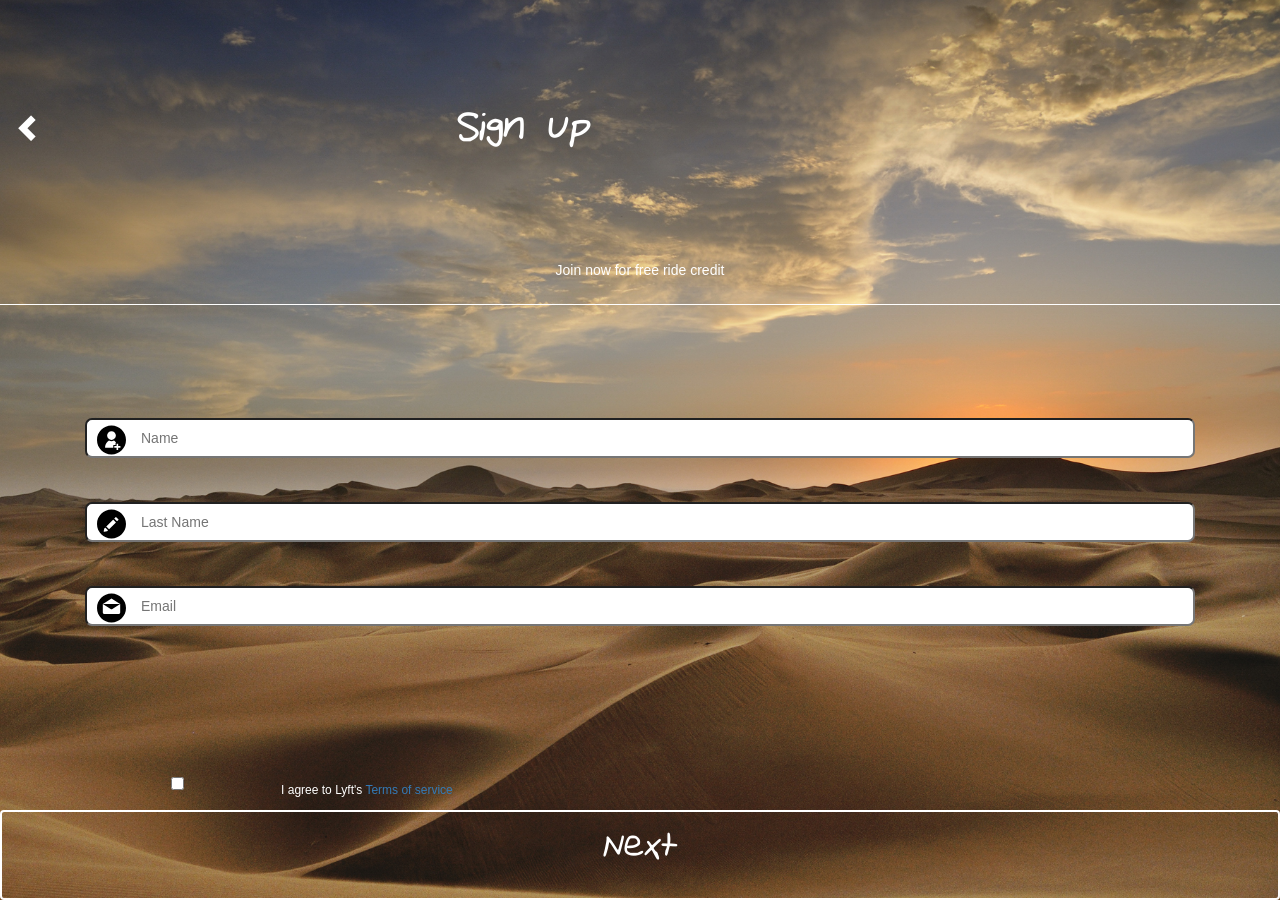
<file: vistas/vista4.html>
<!DOCTYPE html>
<html>
<head>
	    <title>Ri</title>
	    <meta charset="utf-8">
		  <meta http-equiv="X-UA-Compatible" content="IE=edge">
	  	<meta name="viewport" content="width=device-width, initial-scale=1">
	  	<link rel="stylesheet" href="https://fonts.googleapis.com/css?family=Open+Sans:400,600%7CRoboto:300,400,500" media="all">
	  	<link href="../css/bootstrap.min.css" rel="stylesheet">
       <link rel="stylesheet" type="text/css" href="../fonts/icons/font/flaticon.css">
	  	<link href="../css/vista4.css" rel="stylesheet">
</head>
<body class="fondo">
  <header >
    <div class="col-xs-12">
     <a href="vista3.html"  "><span class="glyphicon glyphicon-chevron-left margengif col-xs-1"></span></a>
  	  <h1 class=" tamaño col-xs-11">Sign up</h1>
    </div>
  	  <h5 class="letra  col-xs-12 margen2">Join now for free ride credit</h5>
  	</header>
    <div class="container">
      <div class="col-xs-12 margen">
  	    <form >
          <input type="text" name="+51" placeholder="Name" class="boton" id="texto" >
          <input type="text" name="+51" placeholder="Last Name" class="boton" id="apellido" >
          <input type="email" name="+51" placeholder="Email" class="boton" id="mail" >  
        </form>
      </div>
      <div class="col-xs-12 caja2">
        <input type="checkbox" name="check" class="col-xs-2 caja2" id="checkbox">
        <h6 class="col-xs-10 nomargin ">I agree to Lyft's <a href="#">Terms of service</a></h6>
      </div> 
    </div>
  <footer>
    <a  class="btn btn-default bot col-xs-12" id="siguiente">Next</a>
  </footer>
  <script type="text/javascript" src="../js/jquery.min.js"></script>
  <script type="text/javascript" src="../js/bootstrap.js"></script>
  <script type="text/javascript" src ="../js/vista4.js"></script>
</body>
</html>
</file>
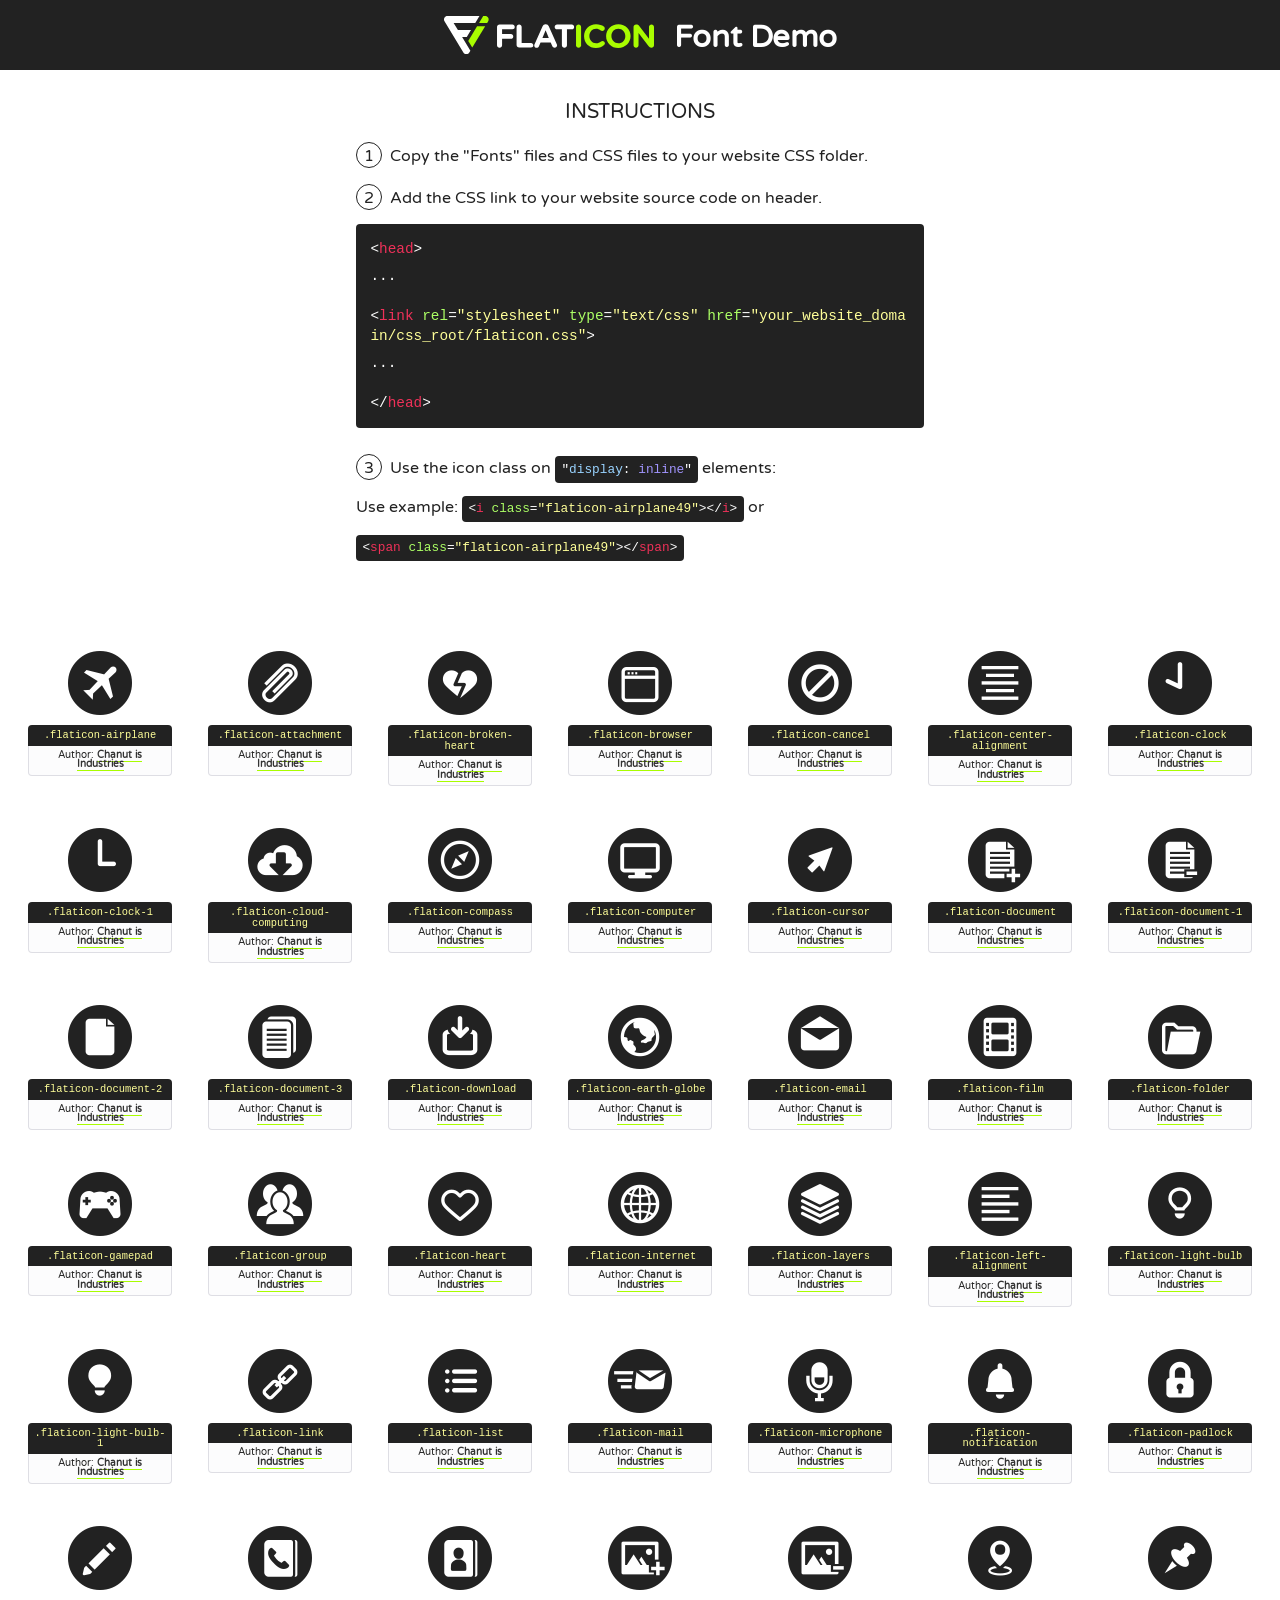
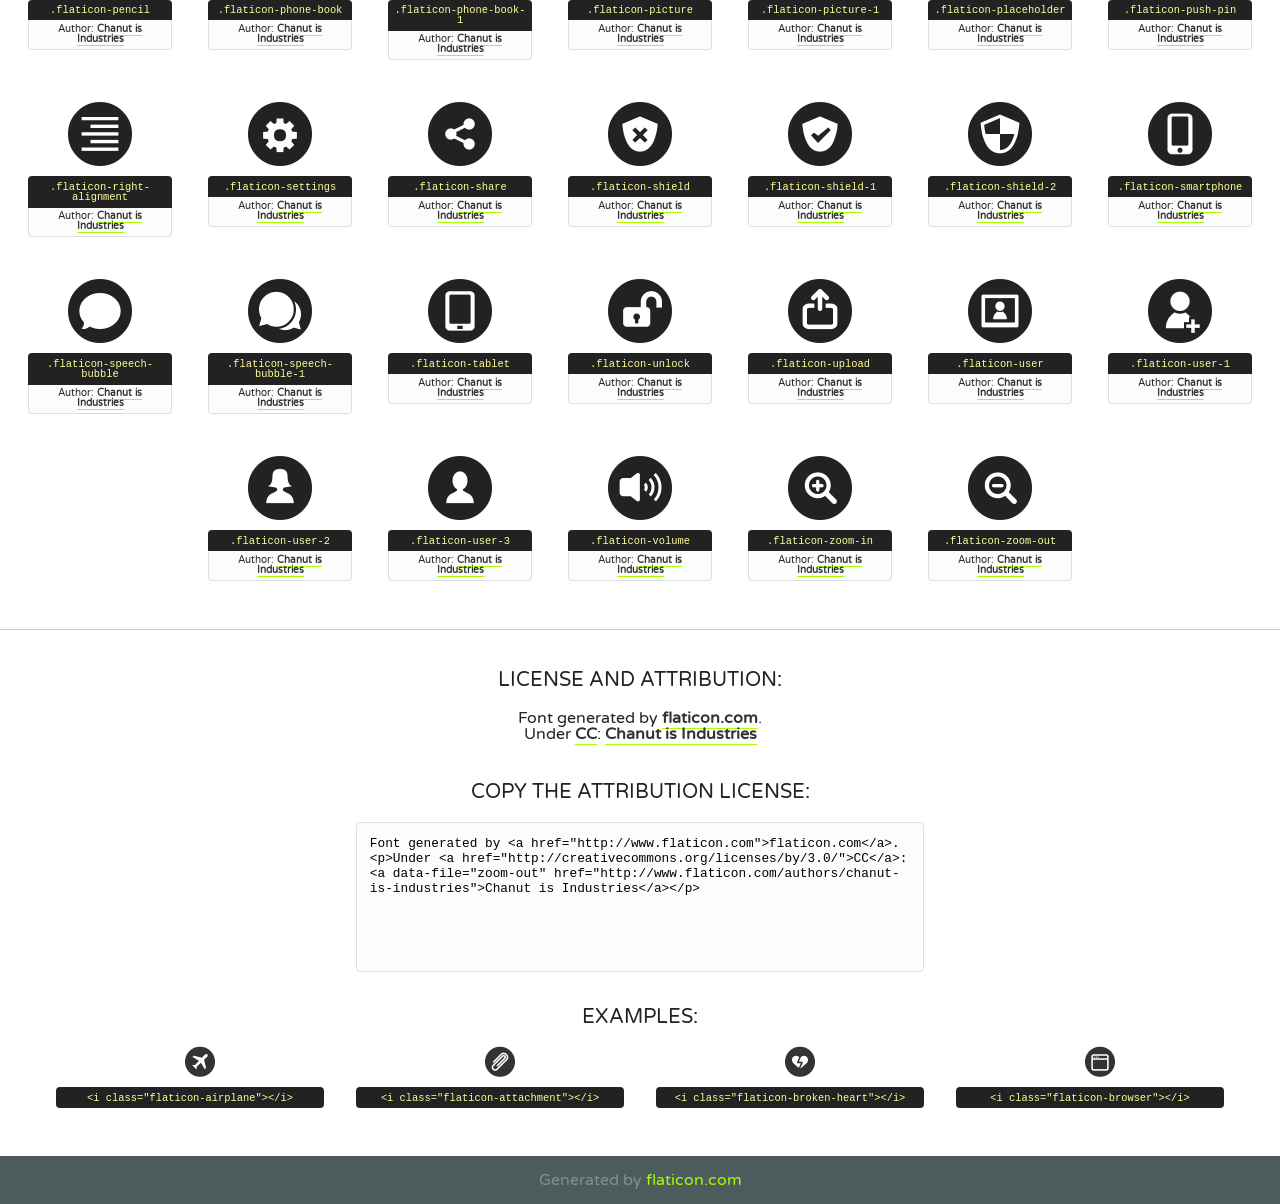
<file: fonts/icons/font/flaticon.html>
<!DOCTYPE html>
<!--
  Flaticon icon font: Flaticon
  Creation date: 19/07/2016 08:47
-->
<html>
<!DOCTYPE html>
<html>

<head>
    <title>Flaticon WebFont</title>
    <link href="http://fonts.googleapis.com/css?family=Varela+Round" rel="stylesheet" type="text/css" />
    <link rel="stylesheet" type="text/css" href="flaticon.css">
    <meta charset="UTF-8">
    <style>
    html, body, div, span, applet, object, iframe,
    h1, h2, h3, h4, h5, h6, p, blockquote, pre,
    a, abbr, acronym, address, big, cite, code,
    del, dfn, em, img, ins, kbd, q, s, samp,
    small, strike, strong, sub, sup, tt, var,
    b, u, i, center,
    dl, dt, dd, ol, ul, li,
    fieldset, form, label, legend,
    table, caption, tbody, tfoot, thead, tr, th, td,
    article, aside, canvas, details, embed, 
    figure, figcaption, footer, header, hgroup, 
    menu, nav, output, ruby, section, summary,
    time, mark, audio, video {
        margin: 0;
        padding: 0;
        border: 0;
        font-size: 100%;
        font: inherit;
        vertical-align: baseline;
    }
    /* HTML5 display-role reset for older browsers */
    article, aside, details, figcaption, figure, 
    footer, header, hgroup, menu, nav, section {
        display: block;
    }
    body {
        line-height: 1;
    }
    ol, ul {
        list-style: none;
    }
    blockquote, q {
        quotes: none;
    }
    blockquote:before, blockquote:after,
    q:before, q:after {
        content: '';
        content: none;
    }
    table {
        border-collapse: collapse;
        border-spacing: 0;
    }
    body {
        font-family: 'Varela Round', Helvetica, Arial, sans-serif;
        font-size: 16px;
        color: #222;
    }
    a {
        color: #333;
        border-bottom: 1px solid #a9fd00;
        font-weight: bold;
        text-decoration: none;
    }
    * {
        -moz-box-sizing: border-box;
        -webkit-box-sizing: border-box;
        box-sizing: border-box;
        margin: 0;
        padding: 0;
    }
    [class^="flaticon-"]:before, [class*=" flaticon-"]:before, [class^="flaticon-"]:after, [class*=" flaticon-"]:after {
        font-family: Flaticon;
        font-size: 30px;
        font-style: normal;
        margin-left: 20px;
        color: #333;
    }
    .wrapper {
        max-width: 600px;
        margin: auto;
        padding: 0 1em;
    }
    .title {
        font-size: 1.25em;
        text-align: center;
        margin-bottom: 1em;
        text-transform: uppercase;
    }
    header {
        text-align: center;
        background-color: #222;
        color: #fff;
        padding: 1em;
    }
    header .logo {
        width: 210px;
        height: 38px;
        display: inline-block;
        vertical-align: middle;
        margin-right: 1em;
        border: none;
    }
    header strong {
        font-size: 1.95em;
        font-weight: bold;
        vertical-align: middle;
        margin-top: 5px;
        display: inline-block;
    }
    .demo {
        margin: 2em auto;
        line-height: 1.25em;
    }
    .demo ul li {
        margin-bottom: 1em;
    }
    .demo ul li .num {
        color: #222;
        border-radius: 20px;
        display: inline-block;
        width: 26px;
        padding: 3px;
        height: 26px;
        text-align: center;
        margin-right: 0.5em;
        border: 1px solid #222;
    }
    .demo ul li code {
        background-color: #222;
        border-radius: 4px;
        padding: 0.25em 0.5em;
        display: inline-block;
        color: #fff;
        font-family: Consolas,Monaco,Lucida Console,Liberation Mono,DejaVu Sans Mono,Bitstream Vera Sans Mono,Courier New, monospace;
        font-weight: lighter;
        margin-top: 1em;
        font-size: 0.8em;
        word-break: break-all;
    }
    .demo ul li code.big {
        padding: 1em;
        font-size: 0.9em;
    }
    .demo ul li code .red {
        color: #EF3159;
    }
    .demo ul li code .green {
        color: #ACFF65;
    }
    .demo ul li code .yellow {
        color: #FFFF99;
    }
    .demo ul li code .blue {
        color: #99D3FF;
    }
    .demo ul li code .purple {
        color: #A295FF;
    }
    .demo ul li code .dots {
        margin-top: 0.5em;
        display: block;
    }
    #glyphs {
        border-bottom: 1px solid #ccc;
        padding: 2em 0;
        text-align: center;
    }
    .glyph {
        display: inline-block;
        width: 9em;
        margin: 1em;
        text-align: center;
        vertical-align: top;
        background: #FFF;
    }
    .glyph .glyph-icon {
        padding: 10px;
        display: block;
        font-family:"Flaticon";
        font-size: 64px;
        line-height: 1;
    }
    .glyph .glyph-icon:before {
        font-size: 64px;
        color: #222;
        margin-left: 0;
    }
    .class-name {
        font-size: 0.65em;
        background-color: #222;
        color: #fff;
        border-radius: 4px 4px 0 0;
        padding: 0.5em;
        color: #FFFF99;
        font-family: Consolas,Monaco,Lucida Console,Liberation Mono,DejaVu Sans Mono,Bitstream Vera Sans Mono,Courier New, monospace;
    }
    .author-name {
        font-size: 0.6em;
        background-color: #fcfcfd;
        border: 1px solid #DEDEE4;
        border-top: 0;
        border-radius: 0 0 4px 4px;
        padding: 0.5em;
    }
    .class-name:last-child {
        font-size: 10px;
        color:#888;
    }
    .class-name:last-child a {
        font-size: 10px;
        color:#555;
    }
    .class-name:last-child a:hover {
        color:#a9fd00;
    }
    .glyph > input {
        display: block;
        width: 100px;
        margin: 5px auto;
        text-align: center;
        font-size: 12px;
        cursor: text;
    }
    .glyph > input.icon-input {
        font-family:"Flaticon";
        font-size: 16px;
        margin-bottom: 10px;
    }
    .attribution .title {
        margin-top: 2em;
    }
    .attribution textarea {
        background-color: #fcfcfd;
        padding: 1em;
        border: none;
        box-shadow: none;
        border: 1px solid #DEDEE4;
        border-radius: 4px;
        resize: none;
        width: 100%;
        height: 150px;
        font-size: 0.8em;
        font-family: Consolas,Monaco,Lucida Console,Liberation Mono,DejaVu Sans Mono,Bitstream Vera Sans Mono,Courier New, monospace;
        -webkit-appearance: none;
    }
    .iconsuse {
        margin: 2em auto;
        text-align: center;
        max-width: 1200px;
    }
    .iconsuse:after {
        content: '';
        display: table;
        clear: both;
    }
    .iconsuse .image {
        float: left;
        width: 25%;
        padding: 0 1em;
    }
    .iconsuse .image p {
        margin-bottom: 1em;
    }
    .iconsuse .image span {
        display: block;
        font-size: 0.65em;
        background-color: #222;
        color: #fff;
        border-radius: 4px;
        padding: 0.5em;
        color: #FFFF99;
        margin-top: 1em;
        font-family: Consolas,Monaco,Lucida Console,Liberation Mono,DejaVu Sans Mono,Bitstream Vera Sans Mono,Courier New, monospace;
    }
    #footer {
        text-align: center;
        background-color: #4C5B5C;
        color: #7c9192;
        padding: 1em;
    }
    #footer a {
        border: none;
        color: #a9fd00;
        font-weight: normal;
    }
    @media (max-width: 960px) {
        .iconsuse .image {
            width: 50%;
        }
    }
    @media (max-width: 560px) {
        .iconsuse .image {
            width: 100%;
        }
    }
    </style>
</head>

<body class="characters-off">

    <header>
        <a href="http://www.flaticon.com" target="_blank" class="logo">
            <svg version="1.1" xmlns="http://www.w3.org/2000/svg" xmlns:xlink="http://www.w3.org/1999/xlink" xmlns:a="http://ns.adobe.com/AdobeSVGViewerExtensions/3.0/" viewBox="0 0 560.875 102.036" enable-background="new 0 0 560.875 102.036" xml:space="preserve">
                <defs>
                </defs>
                <g>
                    <g class="letters">
                        <path fill="#ffffff" d="M141.596,29.675c0-3.777,2.985-6.767,6.764-6.767h34.438c3.426,0,6.15,2.728,6.15,6.15
                        c0,3.43-2.724,6.149-6.15,6.149h-27.674v13.091h23.719c3.429,0,6.151,2.724,6.151,6.15c0,3.43-2.723,6.149-6.151,6.149h-23.719
                        v17.574c0,3.773-2.986,6.761-6.764,6.761c-3.779,0-6.764-2.989-6.764-6.761V29.675z"></path>
                        <path fill="#ffffff" d="M193.844,29.149c0-3.781,2.985-6.767,6.764-6.767c3.776,0,6.763,2.985,6.763,6.767v42.957h25.039
                        c3.426,0,6.149,2.726,6.149,6.153c0,3.425-2.723,6.15-6.149,6.15h-31.802c-3.779,0-6.764-2.986-6.764-6.768V29.149z"></path>
                        <path fill="#ffffff" d="M241.891,75.71l21.438-48.407c1.492-3.341,4.215-5.357,7.906-5.357h0.792
                        c3.686,0,6.323,2.017,7.815,5.357l21.439,48.407c0.436,0.967,0.701,1.845,0.701,2.723c0,3.602-2.809,6.501-6.414,6.501
                        c-3.161,0-5.269-1.845-6.499-4.655l-4.132-9.661h-27.059l-4.301,10.102c-1.144,2.631-3.426,4.214-6.237,4.214
                        c-3.517,0-6.24-2.81-6.24-6.325C241.1,77.64,241.451,76.677,241.891,75.71z M279.932,58.666l-8.521-20.297l-8.526,20.297H279.932
                        z"></path>
                        <path fill="#ffffff" d="M314.864,35.387H301.86c-3.429,0-6.239-2.813-6.239-6.238c0-3.429,2.811-6.24,6.239-6.24h39.533
                        c3.426,0,6.237,2.811,6.237,6.24c0,3.425-2.811,6.238-6.237,6.238h-13.001v42.785c0,3.773-2.99,6.761-6.764,6.761
                        c-3.779,0-6.764-2.989-6.764-6.761V35.387z"></path>
                        <path fill="#A9FD00" d="M352.615,29.149c0-3.781,2.985-6.767,6.767-6.767c3.774,0,6.761,2.985,6.761,6.767v49.024
                        c0,3.773-2.987,6.761-6.761,6.761c-3.781,0-6.767-2.989-6.767-6.761V29.149z"></path>
                        <path fill="#A9FD00" d="M374.132,53.836v-0.179c0-17.481,13.178-31.801,32.065-31.801c9.22,0,15.459,2.458,20.557,6.238
                        c1.402,1.054,2.637,2.985,2.637,5.357c0,3.692-2.985,6.59-6.681,6.59c-1.845,0-3.071-0.702-4.044-1.319
                        c-3.776-2.813-7.729-4.393-12.562-4.393c-10.364,0-17.831,8.611-17.831,19.154v0.173c0,10.542,7.291,19.329,17.831,19.329
                        c5.715,0,9.492-1.756,13.359-4.834c1.049-0.874,2.458-1.491,4.039-1.491c3.429,0,6.325,2.813,6.325,6.236
                        c0,2.106-1.056,3.78-2.282,4.834c-5.539,4.834-12.036,7.733-21.878,7.733C387.572,85.464,374.132,71.493,374.132,53.836z"></path>
                        <path fill="#A9FD00" d="M433.009,53.836v-0.179c0-17.481,13.79-31.801,32.766-31.801c18.981,0,32.592,14.143,32.592,31.628v0.173
                        c0,17.483-13.785,31.807-32.769,31.807C446.625,85.464,433.009,71.32,433.009,53.836z M484.224,53.836v-0.179
                        c0-10.539-7.725-19.326-18.626-19.326c-10.893,0-18.449,8.611-18.449,19.154v0.173c0,10.542,7.73,19.329,18.626,19.329
                        C476.676,72.986,484.224,64.378,484.224,53.836z"></path>
                        <path fill="#A9FD00" d="M506.233,29.321c0-3.774,2.99-6.763,6.767-6.763h1.401c3.252,0,5.183,1.583,7.029,3.953l26.093,34.265
                        V29.059c0-3.692,2.99-6.677,6.681-6.677c3.683,0,6.671,2.985,6.671,6.677v48.934c0,3.78-2.987,6.765-6.764,6.765h-0.436
                        c-3.257,0-5.188-1.581-7.034-3.953l-27.056-35.492v32.944c0,3.687-2.985,6.676-6.678,6.676c-3.683,0-6.673-2.989-6.673-6.676
                        V29.321z"></path>
                    </g>
                    <g class="insignia">
                        <path fill="#ffffff" d="M48.372,56.137h12.517l11.156-18.537H37.186L25.688,18.539h57.825L94.668,0H9.271
                        C5.925,0,2.842,1.801,1.198,4.716c-1.644,2.907-1.593,6.482,0.134,9.343l50.38,83.501c1.678,2.781,4.689,4.476,7.938,4.476
                        c3.246,0,6.257-1.695,7.935-4.476l2.898-4.804L48.372,56.137z"></path>
                        <g class="i">
                            <path fill="#A9FD00" d="M93.575,18.539h0.031v0.004l21.652,0.004l2.705-4.488c1.727-2.861,1.778-6.436,0.133-9.343
                            C116.454,1.801,113.371,0,110.026,0h-5.294L93.575,18.539z"></path>
                            <polygon fill="#A9FD00" points="88.291,27.356 64.725,66.486 75.519,84.404 109.942,27.356"></polygon>
                        </g>
                    </g>
                </g>
            </svg>
        </a>
        <strong>Font Demo</strong>
    </header>


    <section class="demo wrapper">

        <p class="title">Instructions</p>

        <ul>
            <li>
                <span class="num">1</span>Copy the "Fonts" files and CSS files to your website CSS folder.
            </li>
            <li>
                <span class="num">2</span>Add the CSS link to your website source code on header.
                <code class="big">
                    &lt;<span class="red">head</span>&gt;
                    <br/><span class="dots">...</span>
                    <br/>&lt;<span class="red">link</span> <span class="green">rel</span>=<span class="yellow">"stylesheet"</span> <span class="green">type</span>=<span class="yellow">"text/css"</span> <span class="green">href</span>=<span class="yellow">"your_website_domain/css_root/flaticon.css"</span>&gt;
                    <br/><span class="dots">...</span>
                    <br/>&lt;/<span class="red">head</span>&gt;
                </code>
            </li>

            <li>
                <p>
                    <span class="num">3</span>Use the icon class on <code>"<span class="blue">display</span>:<span class="purple"> inline</span>"</code> elements:
                    <br />
                    Use example: <code>&lt;<span class="red">i</span> <span class="green">class</span>=<span class="yellow">&quot;flaticon-airplane49&quot;</span>&gt;&lt;/<span class="red">i</span>&gt;</code> or <code>&lt;<span class="red">span</span> <span class="green">class</span>=<span class="yellow">&quot;flaticon-airplane49&quot;</span>&gt;&lt;/<span class="red">span</span>&gt;</code>
            </li>
        </ul>

    </section>




   <section id="glyphs">          
    
      
        <div class="glyph"><div class="glyph-icon flaticon-airplane"></div>
            <div class="class-name">.flaticon-airplane</div>
            <div class="author-name">Author: <a data-file="airplane" href="http://www.flaticon.com/authors/chanut-is-industries">Chanut is Industries</a> </div> 
        </div>        
        
        <div class="glyph"><div class="glyph-icon flaticon-attachment"></div>
            <div class="class-name">.flaticon-attachment</div>
            <div class="author-name">Author: <a data-file="attachment" href="http://www.flaticon.com/authors/chanut-is-industries">Chanut is Industries</a> </div> 
        </div>        
        
        <div class="glyph"><div class="glyph-icon flaticon-broken-heart"></div>
            <div class="class-name">.flaticon-broken-heart</div>
            <div class="author-name">Author: <a data-file="broken-heart" href="http://www.flaticon.com/authors/chanut-is-industries">Chanut is Industries</a> </div> 
        </div>        
        
        <div class="glyph"><div class="glyph-icon flaticon-browser"></div>
            <div class="class-name">.flaticon-browser</div>
            <div class="author-name">Author: <a data-file="browser" href="http://www.flaticon.com/authors/chanut-is-industries">Chanut is Industries</a> </div> 
        </div>        
        
        <div class="glyph"><div class="glyph-icon flaticon-cancel"></div>
            <div class="class-name">.flaticon-cancel</div>
            <div class="author-name">Author: <a data-file="cancel" href="http://www.flaticon.com/authors/chanut-is-industries">Chanut is Industries</a> </div> 
        </div>        
        
        <div class="glyph"><div class="glyph-icon flaticon-center-alignment"></div>
            <div class="class-name">.flaticon-center-alignment</div>
            <div class="author-name">Author: <a data-file="center-alignment" href="http://www.flaticon.com/authors/chanut-is-industries">Chanut is Industries</a> </div> 
        </div>        
        
        <div class="glyph"><div class="glyph-icon flaticon-clock"></div>
            <div class="class-name">.flaticon-clock</div>
            <div class="author-name">Author: <a data-file="clock" href="http://www.flaticon.com/authors/chanut-is-industries">Chanut is Industries</a> </div> 
        </div>        
        
        <div class="glyph"><div class="glyph-icon flaticon-clock-1"></div>
            <div class="class-name">.flaticon-clock-1</div>
            <div class="author-name">Author: <a data-file="clock-1" href="http://www.flaticon.com/authors/chanut-is-industries">Chanut is Industries</a> </div> 
        </div>        
        
        <div class="glyph"><div class="glyph-icon flaticon-cloud-computing"></div>
            <div class="class-name">.flaticon-cloud-computing</div>
            <div class="author-name">Author: <a data-file="cloud-computing" href="http://www.flaticon.com/authors/chanut-is-industries">Chanut is Industries</a> </div> 
        </div>        
        
        <div class="glyph"><div class="glyph-icon flaticon-compass"></div>
            <div class="class-name">.flaticon-compass</div>
            <div class="author-name">Author: <a data-file="compass" href="http://www.flaticon.com/authors/chanut-is-industries">Chanut is Industries</a> </div> 
        </div>        
        
        <div class="glyph"><div class="glyph-icon flaticon-computer"></div>
            <div class="class-name">.flaticon-computer</div>
            <div class="author-name">Author: <a data-file="computer" href="http://www.flaticon.com/authors/chanut-is-industries">Chanut is Industries</a> </div> 
        </div>        
        
        <div class="glyph"><div class="glyph-icon flaticon-cursor"></div>
            <div class="class-name">.flaticon-cursor</div>
            <div class="author-name">Author: <a data-file="cursor" href="http://www.flaticon.com/authors/chanut-is-industries">Chanut is Industries</a> </div> 
        </div>        
        
        <div class="glyph"><div class="glyph-icon flaticon-document"></div>
            <div class="class-name">.flaticon-document</div>
            <div class="author-name">Author: <a data-file="document" href="http://www.flaticon.com/authors/chanut-is-industries">Chanut is Industries</a> </div> 
        </div>        
        
        <div class="glyph"><div class="glyph-icon flaticon-document-1"></div>
            <div class="class-name">.flaticon-document-1</div>
            <div class="author-name">Author: <a data-file="document-1" href="http://www.flaticon.com/authors/chanut-is-industries">Chanut is Industries</a> </div> 
        </div>        
        
        <div class="glyph"><div class="glyph-icon flaticon-document-2"></div>
            <div class="class-name">.flaticon-document-2</div>
            <div class="author-name">Author: <a data-file="document-2" href="http://www.flaticon.com/authors/chanut-is-industries">Chanut is Industries</a> </div> 
        </div>        
        
        <div class="glyph"><div class="glyph-icon flaticon-document-3"></div>
            <div class="class-name">.flaticon-document-3</div>
            <div class="author-name">Author: <a data-file="document-3" href="http://www.flaticon.com/authors/chanut-is-industries">Chanut is Industries</a> </div> 
        </div>        
        
        <div class="glyph"><div class="glyph-icon flaticon-download"></div>
            <div class="class-name">.flaticon-download</div>
            <div class="author-name">Author: <a data-file="download" href="http://www.flaticon.com/authors/chanut-is-industries">Chanut is Industries</a> </div> 
        </div>        
        
        <div class="glyph"><div class="glyph-icon flaticon-earth-globe"></div>
            <div class="class-name">.flaticon-earth-globe</div>
            <div class="author-name">Author: <a data-file="earth-globe" href="http://www.flaticon.com/authors/chanut-is-industries">Chanut is Industries</a> </div> 
        </div>        
        
        <div class="glyph"><div class="glyph-icon flaticon-email"></div>
            <div class="class-name">.flaticon-email</div>
            <div class="author-name">Author: <a data-file="email" href="http://www.flaticon.com/authors/chanut-is-industries">Chanut is Industries</a> </div> 
        </div>        
        
        <div class="glyph"><div class="glyph-icon flaticon-film"></div>
            <div class="class-name">.flaticon-film</div>
            <div class="author-name">Author: <a data-file="film" href="http://www.flaticon.com/authors/chanut-is-industries">Chanut is Industries</a> </div> 
        </div>        
        
        <div class="glyph"><div class="glyph-icon flaticon-folder"></div>
            <div class="class-name">.flaticon-folder</div>
            <div class="author-name">Author: <a data-file="folder" href="http://www.flaticon.com/authors/chanut-is-industries">Chanut is Industries</a> </div> 
        </div>        
        
        <div class="glyph"><div class="glyph-icon flaticon-gamepad"></div>
            <div class="class-name">.flaticon-gamepad</div>
            <div class="author-name">Author: <a data-file="gamepad" href="http://www.flaticon.com/authors/chanut-is-industries">Chanut is Industries</a> </div> 
        </div>        
        
        <div class="glyph"><div class="glyph-icon flaticon-group"></div>
            <div class="class-name">.flaticon-group</div>
            <div class="author-name">Author: <a data-file="group" href="http://www.flaticon.com/authors/chanut-is-industries">Chanut is Industries</a> </div> 
        </div>        
        
        <div class="glyph"><div class="glyph-icon flaticon-heart"></div>
            <div class="class-name">.flaticon-heart</div>
            <div class="author-name">Author: <a data-file="heart" href="http://www.flaticon.com/authors/chanut-is-industries">Chanut is Industries</a> </div> 
        </div>        
        
        <div class="glyph"><div class="glyph-icon flaticon-internet"></div>
            <div class="class-name">.flaticon-internet</div>
            <div class="author-name">Author: <a data-file="internet" href="http://www.flaticon.com/authors/chanut-is-industries">Chanut is Industries</a> </div> 
        </div>        
        
        <div class="glyph"><div class="glyph-icon flaticon-layers"></div>
            <div class="class-name">.flaticon-layers</div>
            <div class="author-name">Author: <a data-file="layers" href="http://www.flaticon.com/authors/chanut-is-industries">Chanut is Industries</a> </div> 
        </div>        
        
        <div class="glyph"><div class="glyph-icon flaticon-left-alignment"></div>
            <div class="class-name">.flaticon-left-alignment</div>
            <div class="author-name">Author: <a data-file="left-alignment" href="http://www.flaticon.com/authors/chanut-is-industries">Chanut is Industries</a> </div> 
        </div>        
        
        <div class="glyph"><div class="glyph-icon flaticon-light-bulb"></div>
            <div class="class-name">.flaticon-light-bulb</div>
            <div class="author-name">Author: <a data-file="light-bulb" href="http://www.flaticon.com/authors/chanut-is-industries">Chanut is Industries</a> </div> 
        </div>        
        
        <div class="glyph"><div class="glyph-icon flaticon-light-bulb-1"></div>
            <div class="class-name">.flaticon-light-bulb-1</div>
            <div class="author-name">Author: <a data-file="light-bulb-1" href="http://www.flaticon.com/authors/chanut-is-industries">Chanut is Industries</a> </div> 
        </div>        
        
        <div class="glyph"><div class="glyph-icon flaticon-link"></div>
            <div class="class-name">.flaticon-link</div>
            <div class="author-name">Author: <a data-file="link" href="http://www.flaticon.com/authors/chanut-is-industries">Chanut is Industries</a> </div> 
        </div>        
        
        <div class="glyph"><div class="glyph-icon flaticon-list"></div>
            <div class="class-name">.flaticon-list</div>
            <div class="author-name">Author: <a data-file="list" href="http://www.flaticon.com/authors/chanut-is-industries">Chanut is Industries</a> </div> 
        </div>        
        
        <div class="glyph"><div class="glyph-icon flaticon-mail"></div>
            <div class="class-name">.flaticon-mail</div>
            <div class="author-name">Author: <a data-file="mail" href="http://www.flaticon.com/authors/chanut-is-industries">Chanut is Industries</a> </div> 
        </div>        
        
        <div class="glyph"><div class="glyph-icon flaticon-microphone"></div>
            <div class="class-name">.flaticon-microphone</div>
            <div class="author-name">Author: <a data-file="microphone" href="http://www.flaticon.com/authors/chanut-is-industries">Chanut is Industries</a> </div> 
        </div>        
        
        <div class="glyph"><div class="glyph-icon flaticon-notification"></div>
            <div class="class-name">.flaticon-notification</div>
            <div class="author-name">Author: <a data-file="notification" href="http://www.flaticon.com/authors/chanut-is-industries">Chanut is Industries</a> </div> 
        </div>        
        
        <div class="glyph"><div class="glyph-icon flaticon-padlock"></div>
            <div class="class-name">.flaticon-padlock</div>
            <div class="author-name">Author: <a data-file="padlock" href="http://www.flaticon.com/authors/chanut-is-industries">Chanut is Industries</a> </div> 
        </div>        
        
        <div class="glyph"><div class="glyph-icon flaticon-pencil"></div>
            <div class="class-name">.flaticon-pencil</div>
            <div class="author-name">Author: <a data-file="pencil" href="http://www.flaticon.com/authors/chanut-is-industries">Chanut is Industries</a> </div> 
        </div>        
        
        <div class="glyph"><div class="glyph-icon flaticon-phone-book"></div>
            <div class="class-name">.flaticon-phone-book</div>
            <div class="author-name">Author: <a data-file="phone-book" href="http://www.flaticon.com/authors/chanut-is-industries">Chanut is Industries</a> </div> 
        </div>        
        
        <div class="glyph"><div class="glyph-icon flaticon-phone-book-1"></div>
            <div class="class-name">.flaticon-phone-book-1</div>
            <div class="author-name">Author: <a data-file="phone-book-1" href="http://www.flaticon.com/authors/chanut-is-industries">Chanut is Industries</a> </div> 
        </div>        
        
        <div class="glyph"><div class="glyph-icon flaticon-picture"></div>
            <div class="class-name">.flaticon-picture</div>
            <div class="author-name">Author: <a data-file="picture" href="http://www.flaticon.com/authors/chanut-is-industries">Chanut is Industries</a> </div> 
        </div>        
        
        <div class="glyph"><div class="glyph-icon flaticon-picture-1"></div>
            <div class="class-name">.flaticon-picture-1</div>
            <div class="author-name">Author: <a data-file="picture-1" href="http://www.flaticon.com/authors/chanut-is-industries">Chanut is Industries</a> </div> 
        </div>        
        
        <div class="glyph"><div class="glyph-icon flaticon-placeholder"></div>
            <div class="class-name">.flaticon-placeholder</div>
            <div class="author-name">Author: <a data-file="placeholder" href="http://www.flaticon.com/authors/chanut-is-industries">Chanut is Industries</a> </div> 
        </div>        
        
        <div class="glyph"><div class="glyph-icon flaticon-push-pin"></div>
            <div class="class-name">.flaticon-push-pin</div>
            <div class="author-name">Author: <a data-file="push-pin" href="http://www.flaticon.com/authors/chanut-is-industries">Chanut is Industries</a> </div> 
        </div>        
        
        <div class="glyph"><div class="glyph-icon flaticon-right-alignment"></div>
            <div class="class-name">.flaticon-right-alignment</div>
            <div class="author-name">Author: <a data-file="right-alignment" href="http://www.flaticon.com/authors/chanut-is-industries">Chanut is Industries</a> </div> 
        </div>        
        
        <div class="glyph"><div class="glyph-icon flaticon-settings"></div>
            <div class="class-name">.flaticon-settings</div>
            <div class="author-name">Author: <a data-file="settings" href="http://www.flaticon.com/authors/chanut-is-industries">Chanut is Industries</a> </div> 
        </div>        
        
        <div class="glyph"><div class="glyph-icon flaticon-share"></div>
            <div class="class-name">.flaticon-share</div>
            <div class="author-name">Author: <a data-file="share" href="http://www.flaticon.com/authors/chanut-is-industries">Chanut is Industries</a> </div> 
        </div>        
        
        <div class="glyph"><div class="glyph-icon flaticon-shield"></div>
            <div class="class-name">.flaticon-shield</div>
            <div class="author-name">Author: <a data-file="shield" href="http://www.flaticon.com/authors/chanut-is-industries">Chanut is Industries</a> </div> 
        </div>        
        
        <div class="glyph"><div class="glyph-icon flaticon-shield-1"></div>
            <div class="class-name">.flaticon-shield-1</div>
            <div class="author-name">Author: <a data-file="shield-1" href="http://www.flaticon.com/authors/chanut-is-industries">Chanut is Industries</a> </div> 
        </div>        
        
        <div class="glyph"><div class="glyph-icon flaticon-shield-2"></div>
            <div class="class-name">.flaticon-shield-2</div>
            <div class="author-name">Author: <a data-file="shield-2" href="http://www.flaticon.com/authors/chanut-is-industries">Chanut is Industries</a> </div> 
        </div>        
        
        <div class="glyph"><div class="glyph-icon flaticon-smartphone"></div>
            <div class="class-name">.flaticon-smartphone</div>
            <div class="author-name">Author: <a data-file="smartphone" href="http://www.flaticon.com/authors/chanut-is-industries">Chanut is Industries</a> </div> 
        </div>        
        
        <div class="glyph"><div class="glyph-icon flaticon-speech-bubble"></div>
            <div class="class-name">.flaticon-speech-bubble</div>
            <div class="author-name">Author: <a data-file="speech-bubble" href="http://www.flaticon.com/authors/chanut-is-industries">Chanut is Industries</a> </div> 
        </div>        
        
        <div class="glyph"><div class="glyph-icon flaticon-speech-bubble-1"></div>
            <div class="class-name">.flaticon-speech-bubble-1</div>
            <div class="author-name">Author: <a data-file="speech-bubble-1" href="http://www.flaticon.com/authors/chanut-is-industries">Chanut is Industries</a> </div> 
        </div>        
        
        <div class="glyph"><div class="glyph-icon flaticon-tablet"></div>
            <div class="class-name">.flaticon-tablet</div>
            <div class="author-name">Author: <a data-file="tablet" href="http://www.flaticon.com/authors/chanut-is-industries">Chanut is Industries</a> </div> 
        </div>        
        
        <div class="glyph"><div class="glyph-icon flaticon-unlock"></div>
            <div class="class-name">.flaticon-unlock</div>
            <div class="author-name">Author: <a data-file="unlock" href="http://www.flaticon.com/authors/chanut-is-industries">Chanut is Industries</a> </div> 
        </div>        
        
        <div class="glyph"><div class="glyph-icon flaticon-upload"></div>
            <div class="class-name">.flaticon-upload</div>
            <div class="author-name">Author: <a data-file="upload" href="http://www.flaticon.com/authors/chanut-is-industries">Chanut is Industries</a> </div> 
        </div>        
        
        <div class="glyph"><div class="glyph-icon flaticon-user"></div>
            <div class="class-name">.flaticon-user</div>
            <div class="author-name">Author: <a data-file="user" href="http://www.flaticon.com/authors/chanut-is-industries">Chanut is Industries</a> </div> 
        </div>        
        
        <div class="glyph"><div class="glyph-icon flaticon-user-1"></div>
            <div class="class-name">.flaticon-user-1</div>
            <div class="author-name">Author: <a data-file="user-1" href="http://www.flaticon.com/authors/chanut-is-industries">Chanut is Industries</a> </div> 
        </div>        
        
        <div class="glyph"><div class="glyph-icon flaticon-user-2"></div>
            <div class="class-name">.flaticon-user-2</div>
            <div class="author-name">Author: <a data-file="user-2" href="http://www.flaticon.com/authors/chanut-is-industries">Chanut is Industries</a> </div> 
        </div>        
        
        <div class="glyph"><div class="glyph-icon flaticon-user-3"></div>
            <div class="class-name">.flaticon-user-3</div>
            <div class="author-name">Author: <a data-file="user-3" href="http://www.flaticon.com/authors/chanut-is-industries">Chanut is Industries</a> </div> 
        </div>        
        
        <div class="glyph"><div class="glyph-icon flaticon-volume"></div>
            <div class="class-name">.flaticon-volume</div>
            <div class="author-name">Author: <a data-file="volume" href="http://www.flaticon.com/authors/chanut-is-industries">Chanut is Industries</a> </div> 
        </div>        
        
        <div class="glyph"><div class="glyph-icon flaticon-zoom-in"></div>
            <div class="class-name">.flaticon-zoom-in</div>
            <div class="author-name">Author: <a data-file="zoom-in" href="http://www.flaticon.com/authors/chanut-is-industries">Chanut is Industries</a> </div> 
        </div>        
        
        <div class="glyph"><div class="glyph-icon flaticon-zoom-out"></div>
            <div class="class-name">.flaticon-zoom-out</div>
            <div class="author-name">Author: <a data-file="zoom-out" href="http://www.flaticon.com/authors/chanut-is-industries">Chanut is Industries</a> </div> 
        </div>        
        

    </section>



    <section class="attribution wrapper"   style="text-align:center;">

      <div class="title">License and attribution:</div><div class="attrDiv">Font generated by <a href="http://www.flaticon.com">flaticon.com</a>. <div><p>Under <a href="http://creativecommons.org/licenses/by/3.0/">CC</a>: <a data-file="zoom-out" href="http://www.flaticon.com/authors/chanut-is-industries">Chanut is Industries</a></p>  </div>
      </div>
      <div class="title">Copy the Attribution License:</div>

    <textarea onclick="this.focus();this.select();">Font generated by &lt;a href=&quot;http://www.flaticon.com&quot;&gt;flaticon.com&lt;/a&gt;. <p>Under <a href="http://creativecommons.org/licenses/by/3.0/">CC</a>: <a data-file="zoom-out" href="http://www.flaticon.com/authors/chanut-is-industries">Chanut is Industries</a></p>  
     </textarea>

    </section>

    <section class="iconsuse">

          <div class="title">Examples:</div>            
             
            <div class="image">
                <p>
                    <i class="glyph-icon flaticon-airplane"></i> 
                    <span>&lt;i class=&quot;flaticon-airplane&quot;&gt;&lt;/i&gt;</span>
                </p>
            </div>
            
            <div class="image">
                <p>
                    <i class="glyph-icon flaticon-attachment"></i> 
                    <span>&lt;i class=&quot;flaticon-attachment&quot;&gt;&lt;/i&gt;</span>
                </p>
            </div>
            
            <div class="image">
                <p>
                    <i class="glyph-icon flaticon-broken-heart"></i> 
                    <span>&lt;i class=&quot;flaticon-broken-heart&quot;&gt;&lt;/i&gt;</span>
                </p>
            </div>
            
            <div class="image">
                <p>
                    <i class="glyph-icon flaticon-browser"></i> 
                    <span>&lt;i class=&quot;flaticon-browser&quot;&gt;&lt;/i&gt;</span>
                </p>
            </div>
                       
        </div>
                            
    </section>

<div id="footer">
    <div>Generated by <a href="http://www.flaticon.com">flaticon.com</a>
    </div>
</div>



</body>
</html>
</file>
<file: fonts/icons/font/flaticon.css>
/*
  	Flaticon icon font: Flaticon
  	Creation date: 19/07/2016 08:47
  	*/

@font-face {
  font-family: "Flaticon";
  src: url("./Flaticon.eot");
  src: url("./Flaticon.eot?#iefix") format("embedded-opentype"),
       url("./Flaticon.woff") format("woff"),
       url("./Flaticon.ttf") format("truetype"),
       url("./Flaticon.svg#Flaticon") format("svg");
  font-weight: normal;
  font-style: normal;
}

@media screen and (-webkit-min-device-pixel-ratio:0) {
  @font-face {
    font-family: "Flaticon";
    src: url("./Flaticon.svg#Flaticon") format("svg");
  }
}

[class^="flaticon-"]:before, [class*=" flaticon-"]:before,
[class^="flaticon-"]:after, [class*=" flaticon-"]:after {   
  font-family: Flaticon;
        font-size: 20px;
font-style: normal;
margin-left: 20px;
}

.flaticon-airplane:before { content: "\f100"; }
.flaticon-attachment:before { content: "\f101"; }
.flaticon-broken-heart:before { content: "\f102"; }
.flaticon-browser:before { content: "\f103"; }
.flaticon-cancel:before { content: "\f104"; }
.flaticon-center-alignment:before { content: "\f105"; }
.flaticon-clock:before { content: "\f106"; }
.flaticon-clock-1:before { content: "\f107"; }
.flaticon-cloud-computing:before { content: "\f108"; }
.flaticon-compass:before { content: "\f109"; }
.flaticon-computer:before { content: "\f10a"; }
.flaticon-cursor:before { content: "\f10b"; }
.flaticon-document:before { content: "\f10c"; }
.flaticon-document-1:before { content: "\f10d"; }
.flaticon-document-2:before { content: "\f10e"; }
.flaticon-document-3:before { content: "\f10f"; }
.flaticon-download:before { content: "\f110"; }
.flaticon-earth-globe:before { content: "\f111"; }
.flaticon-email:before { content: "\f112"; }
.flaticon-film:before { content: "\f113"; }
.flaticon-folder:before { content: "\f114"; }
.flaticon-gamepad:before { content: "\f115"; }
.flaticon-group:before { content: "\f116"; }
.flaticon-heart:before { content: "\f117"; }
.flaticon-internet:before { content: "\f118"; }
.flaticon-layers:before { content: "\f119"; }
.flaticon-left-alignment:before { content: "\f11a"; }
.flaticon-light-bulb:before { content: "\f11b"; }
.flaticon-light-bulb-1:before { content: "\f11c"; }
.flaticon-link:before { content: "\f11d"; }
.flaticon-list:before { content: "\f11e"; }
.flaticon-mail:before { content: "\f11f"; }
.flaticon-microphone:before { content: "\f120"; }
.flaticon-notification:before { content: "\f121"; }
.flaticon-padlock:before { content: "\f122"; }
.flaticon-pencil:before { content: "\f123"; }
.flaticon-phone-book:before { content: "\f124"; }
.flaticon-phone-book-1:before { content: "\f125"; }
.flaticon-picture:before { content: "\f126"; }
.flaticon-picture-1:before { content: "\f127"; }
.flaticon-placeholder:before { content: "\f128"; }
.flaticon-push-pin:before { content: "\f129"; }
.flaticon-right-alignment:before { content: "\f12a"; }
.flaticon-settings:before { content: "\f12b"; }
.flaticon-share:before { content: "\f12c"; }
.flaticon-shield:before { content: "\f12d"; }
.flaticon-shield-1:before { content: "\f12e"; }
.flaticon-shield-2:before { content: "\f12f"; }
.flaticon-smartphone:before { content: "\f130"; }
.flaticon-speech-bubble:before { content: "\f131"; }
.flaticon-speech-bubble-1:before { content: "\f132"; }
.flaticon-tablet:before { content: "\f133"; }
.flaticon-unlock:before { content: "\f134"; }
.flaticon-upload:before { content: "\f135"; }
.flaticon-user:before { content: "\f136"; }
.flaticon-user-1:before { content: "\f137"; }
.flaticon-user-2:before { content: "\f138"; }
.flaticon-user-3:before { content: "\f139"; }
.flaticon-volume:before { content: "\f13a"; }
.flaticon-zoom-in:before { content: "\f13b"; }
.flaticon-zoom-out:before { content: "\f13c"; }
</file>
<file: css/vista4.css>
.fondo{
	background-image: url("../imagenes/ica.jpg");
   background-size: cover;
	background-position-x : 95%;
	background-repeat: no-repeat;
	height: 100vh;
	overflow-x: hidden;
}
.boton{
	width: 100%;
	height: 40px;
	margin-bottom: 4%;
	border-radius: 7px;
	padding: 13px 13px 13px 54px;
}
.bot{
	background-color: transparent;
	
	height: 90px;
	font-size: 3em;
	text-align: center;
	position:absolute;
	bottom: 0%;
	border: 2px solid white;
	color: white !important;
	font-family: "Freehand";
}
.bot:hover{
	background-color: black !important;
	opacity: 0.7!important;
	border:2px solid white !important;
}
.sinpad{
	padding: 0%;
}
.caret{
	margin-top: 15%;
}
.letra{
	text-align: center;
	color: white;

}
@font-face{
	font-family: "Lorano";
	src:url("../fonts/Lorano-ExtraLight.ttf");
}
@font-face{
	font-family: "Freehand";
	src:url("../fonts/Freehand.ttf");
}
@font-face{
	font-family: "Duster";
	src:url("../fonts/Duster Regular.ttf");
}
@font-face{
	font-family: "tombow";
	src:url("../fonts/tombow.ttf");
}
.margen{
 margin-bottom: 9%;
 padding-top: 9%;
 }
 .margen2{
 	border-bottom: 1px solid white;
 	padding-bottom: 2%;
 }
 .margengif{
 	padding: 9% 0%;
 	font-size: 2em;
 	color:white;
 }
 .tamaño{
 	padding-left: 27%;
 	font-family: "Freehand";
 	font-size: 4em;
 	margin-top: 8% !important;
 	color: white;
 }
 .ima{
 	width: 40%;
 }
 .ima2{
 	width: 20%;
 }
 .error {
  width  : 100%;
  padding: 0;
  font-size: 80%;
  color: white;
  background-color: black;
  border-radius: 0 0 5px 5px;
 
  -moz-box-sizing: border-box;
  box-sizing: border-box;
  padding: 0.3em;
}
.color{
	background-color: black;
	border-color: black;
	opacity: 0.7;
}
.color:hover{
	background-color: transparent !important;
	border:2px solid white !important;
}
.nomargin{
	margin: 0%;
	padding: 1%;
	color: white;
}
#mail{
  background-image: url("../fonts/icons/svg/email.svg");
  background-size: 29px 30px;
  background-position: 10px 5px;
  background-repeat: no-repeat;
}
#apellido{
  background-image: url("../fonts/icons/svg/pencil.svg");
  background-size: 29px 30px;
  background-position: 10px 5px;
  background-repeat: no-repeat;
}
#texto{
  background-image: url("../fonts/icons/svg/user-1.svg");
  background-size: 29px 30px;
  background-position: 10px 5px;
  background-repeat: no-repeat;
}
.error {
  width  : 100%;
  padding: 0;
  font-size: 80%;
  color: white;
  background-color: black;
  border-radius: 0 0 5px 5px;
 
  -moz-box-sizing: border-box;
  box-sizing: border-box;
  padding: 0.3em;
}
</file>
